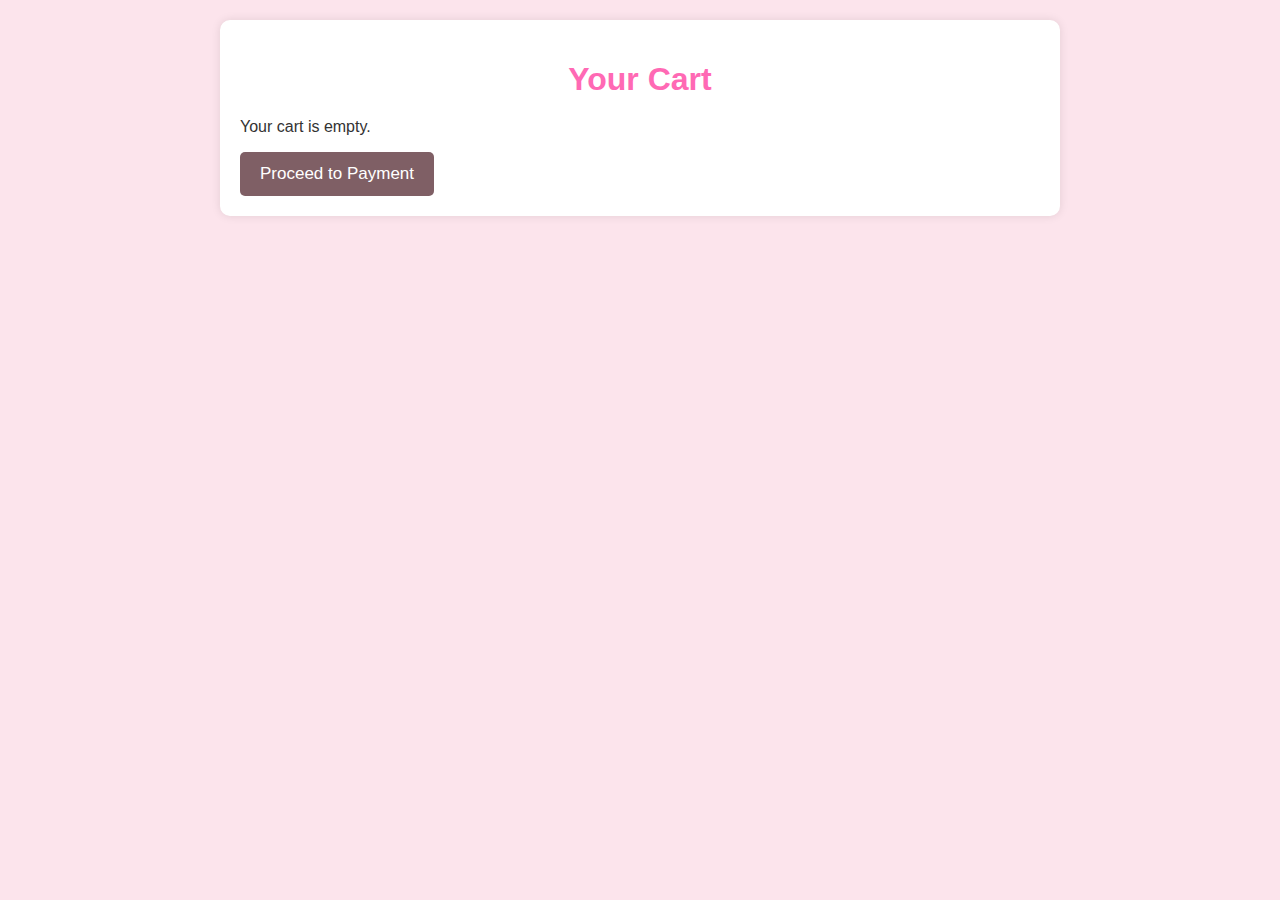
<file: cart.html>
<!DOCTYPE html>
<html lang="en">
<head>
    <meta charset="UTF-8">
    <meta name="viewport" content="width=device-width, initial-scale=1.0">
    <title>Your Cart</title>
    <style>
        body {
            font-family: 'Segoe UI', Tahoma, Geneva, Verdana, sans-serif;
            background-color: #fce4ec; /* Light pink background */
            color: #333;
            margin: 0;
            padding: 0;
        }

        .container {
            max-width: 800px;
            margin: 20px auto;
            padding: 20px;
            background-color: #fff;
            border-radius: 10px;
            box-shadow: 0 0 10px rgba(0, 0, 0, 0.1);
        }

        h1 {
            font-size: 32px;
            margin-bottom: 20px;
            text-align: center;
            color: #ff69b4; /* Hot pink */
        }

        .cart-item {
            border: 2px solid #ff69b4; /* Hot pink border */
            border-radius: 10px;
            padding: 20px;
            margin-bottom: 20px;
            background-color: #fff;
        }

        .cart-item h3 {
            margin: 0 0 15px;
            font-size: 24px;
            color: #ff69b4; /* Hot pink */
            font-weight: bold;
        }

        .cart-item p {
            margin: 10px 0;
            font-size: 18px;
        }

        .cart-item button {
            padding: 12px 20px;
            border: none;
            border-radius: 5px;
            cursor: pointer;
            background-color: #bc4580; /* Hot pink */
            color: #fff;
            font-size: 16px;
            transition: background-color 0.3s ease;
        }

        .cart-item button:hover {
            background-color: #9a5e74; /* Darker pink on hover */
        }

        button{
            font-size:17px;
            background-color: rgb(127, 95, 101);
            padding: 12px 20px;
            border: none;
            border-radius: 5px;
            color: #fff;
        }
    </style>
    <script>
        function loadCart() {
            let cart = JSON.parse(localStorage.getItem('cart')) || [];
            const cartContainer = document.getElementById('cart-container');
            cartContainer.innerHTML = '';

            if (cart.length === 0) {
                cartContainer.innerHTML = '<p>Your cart is empty.</p>';
            } else {
                cart.forEach((item, index) => {
                    const cartItem = document.createElement('div');
                    cartItem.className = 'cart-item';
                    cartItem.innerHTML = `
                        <h3>${item.name}</h3>
                        <p>Price: $${item.price}</p>
                        <p>Quantity: <button onclick="changeQuantity(${index}, -1)">-</button> ${item.quantity} <button onclick="changeQuantity(${index}, 1)">+</button></p>
                        <button onclick="removeFromCart(${index})">Remove</button>
                    `;
                    cartContainer.appendChild(cartItem);
                });
            }
        }

        function changeQuantity(index, delta) {
            let cart = JSON.parse(localStorage.getItem('cart')) || [];
            if (cart[index].quantity + delta > 0) {
                cart[index].quantity += delta;
                localStorage.setItem('cart', JSON.stringify(cart));
                loadCart();
            }
        }

        function removeFromCart(index) {
            let cart = JSON.parse(localStorage.getItem('cart')) || [];
            cart.splice(index, 1);
            localStorage.setItem('cart', JSON.stringify(cart));
            loadCart();
        }

        function proceedToPayment() {
            // Implement payment processing logic here
           // alert('Proceeding to payment...');
            window.location.href = 'payment.html';
        }

        window.onload = loadCart;
    </script>
</head>
<body>

    <div class="container">
        <h1>Your Cart</h1>
        <div id="cart-container"></div>
        <button onclick="proceedToPayment()">Proceed to Payment</button>
    </div>

</body>
</html>
</file>
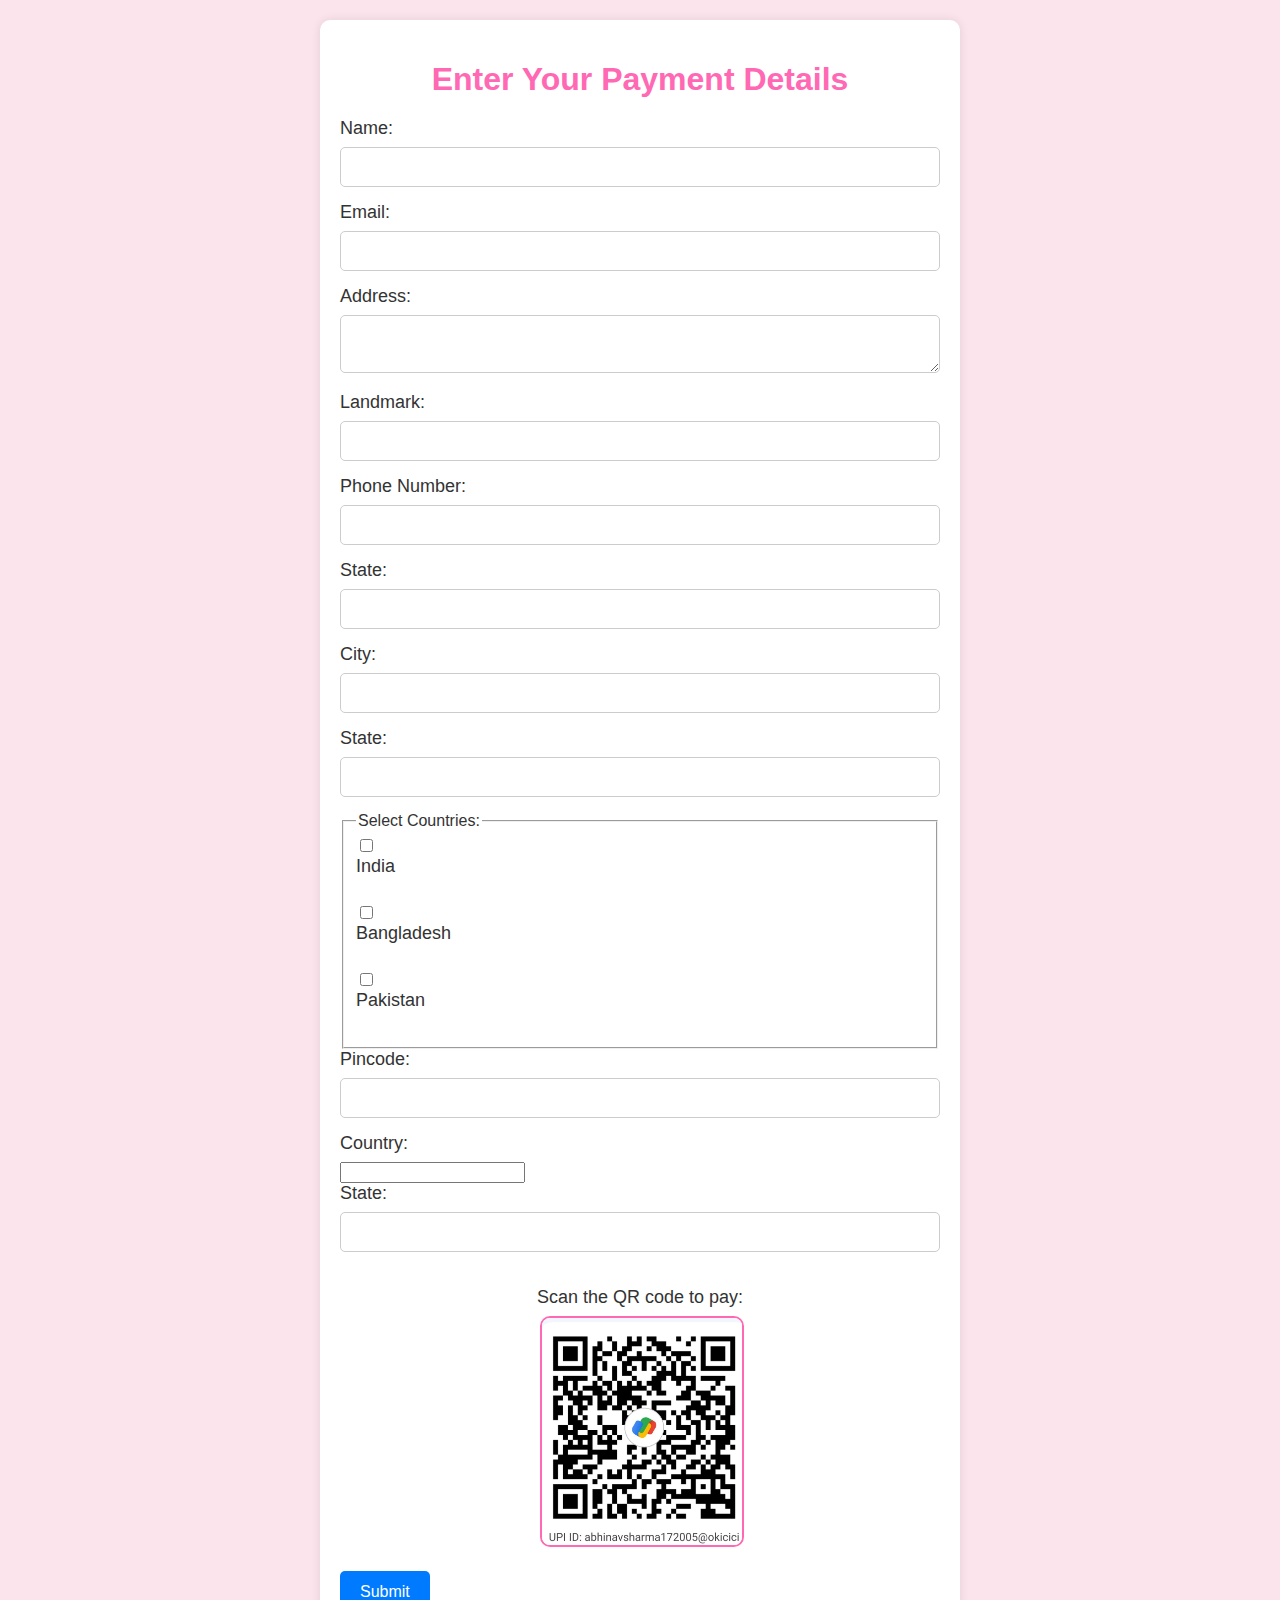
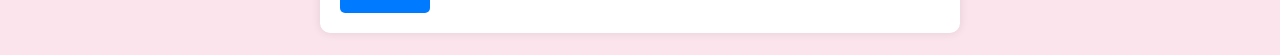
<file: payment.html>
<!DOCTYPE html>
<html lang="en">
<head>
    <meta charset="UTF-8">
    <meta name="viewport" content="width=device-width, initial-scale=1.0">
    <title>Payment Details</title>
    <style>
        body {
            font-family: 'Segoe UI', Tahoma, Geneva, Verdana, sans-serif;
            background-color: #fce4ec; /* Light pink background */
            color: #333;
            margin: 0;
            padding: 0;
        }

        .container {
            max-width: 600px;
            margin: 20px auto;
            padding: 20px;
            background-color: #fff;
            border-radius: 10px;
            box-shadow: 0 0 10px rgba(0, 0, 0, 0.1);
        }

        h1 {
            font-size: 32px;
            margin-bottom: 20px;
            text-align: center;
            color: #ff69b4; /* Hot pink */
        }

        label {
            display: block;
            font-size: 18px;
            margin-bottom: 8px;
        }

        input[type="text"],
        input[type="email"],
        textarea {
            width: 100%;
            padding: 10px;
            font-size: 16px;
            margin-bottom: 15px;
            border: 1px solid #ccc;
            border-radius: 5px;
            box-sizing: border-box;
        }

        button[type="submit"] {
            padding: 12px 20px;
            border: none;
            border-radius: 5px;
            cursor: pointer;
            background-color: #007bff; /* Blue button */
            color: #fff;
            font-size: 16px;
            transition: background-color 0.3s ease;
        }

        button[type="submit"]:hover {
            background-color: #0056b3; /* Darker blue on hover */
        }

        .qr-container {
            text-align: center;
            margin: 20px 0;
        }

        .qr-container img {
            width: 100%;
            height: auto;
            max-width: 200px; /* Adjust the max-width as needed */
            border: 2px solid #ff69b4; /* Add a border if needed */
            border-radius: 10px; /* Add border-radius if needed */
        }

        .dialog-overlay {
            position: fixed;
            top: 0;
            left: 0;
            width: 100%;
            height: 100%;
            background-color: rgba(0, 0, 0, 0.5); /* Semi-transparent black overlay */
            display: flex;
            justify-content: center;
            align-items: center;
            z-index: 999;
        }

        .dialog-box {
            max-width: 400px;
            padding: 20px;
            background-color: #fff;
            border-radius: 10px;
            text-align: center;
            box-shadow: 0 0 10px rgba(0, 0, 0, 0.3);
        }
    </style>
    <script>
        function handleSubmit(event) {
            event.preventDefault(); // Prevent form submission

            // Display the dialog box
            document.getElementById('dialog-overlay').style.display = 'flex';
        }

        function closeDialog() {
            document.getElementById('dialog-overlay').style.display = 'none';
            // You can redirect the user to another page or perform other actions here after closing the dialog
        }
    </script>
</head>
<body>

    <div class="container">
        <h1>Enter Your Payment Details</h1>
        <form id="payment-form" onsubmit="handleSubmit(event)">
            <label for="name">Name:</label>
            <input type="text" id="name" name="name" required>

            <label for="email">Email:</label>
            <input type="email" id="email" name="email" required>

            <label for="address">Address:</label>
            <textarea id="address" name="address" required></textarea>

            <label for="landmark">Landmark:</label>
            <input type="text" id="landmark" name="landmark" required>

            <label for="phone">Phone Number:</label>
            <input type="text" id="phone" name="phone" required>

            <label for="state">State:</label>
            <input type="text" id="state" name="state" required>

            <label for="city">City:</label>
            <input type="text" id="city" name="city" required>

            <label for="state">State:</label>
            <input type="text" id="state" name="state" required>
            
            <fieldset>
                <legend>Select Countries:</legend>
                <input type="checkbox" id="india" name="country" value="India">
                <label for="india">India</label><br>
                <input type="checkbox" id="bangladesh" name="country" value="Bangladesh">
                <label for="bangladesh">Bangladesh</label><br>
                <input type="checkbox" id="pakistan" name="country" value="Pakistan">
                <label for="pakistan">Pakistan</label><br>
            </fieldset>





            <label for="pincode">Pincode:</label>
            <input type="text" id="pincode" name="pincode" required>

            <label for="Country">Country:</label>
            <input type="Country" id="Country" name="state" required>

            <label for="state">State:</label>
            <input type="text" id="state" name="state" required>
            
            

            <div class="qr-container">
                <label for="qr-code">Scan the QR code to pay:</label>
                <div style="width: 200px; margin: 0 auto;">
                    <img id="qr-code" src="readme-images/qr.jpeg" alt="Owner's QR Code">
                </div>
            </div>

            <button type="submit">Submit</button>
        </form>
    </div>

    <div class="dialog-overlay" id="dialog-overlay" style="display: none;">
        <div class="dialog-box">

            <table>
                
                    <tr>
                        <th>First Name</th>
                        <th>Last Name</th>
                        <th>Age</th>
                    </tr>
                </thead>
                <tbody>
                    <tr>
                        <td>mein</td>
                        <td>a</td>
                        <td>25</td>
                    </tr>
                    <tr>
                        <td>Abhianv</td>
                        <td>S</td>
                        <td>30</td>
                    </tr>
                    <tr>
                        <td>Emily</td>
                        <td>archita</td>
                        <td>35</td>
                    </tr>
                    </tbody>
            </table>


            <h2>Order Placed Successfully!</h2>
            <p>Your payment details have been submitted.</p>
            <button onclick="closeDialog()">Close</button>
        </div>
    </div>

</body>
</html>
</file>
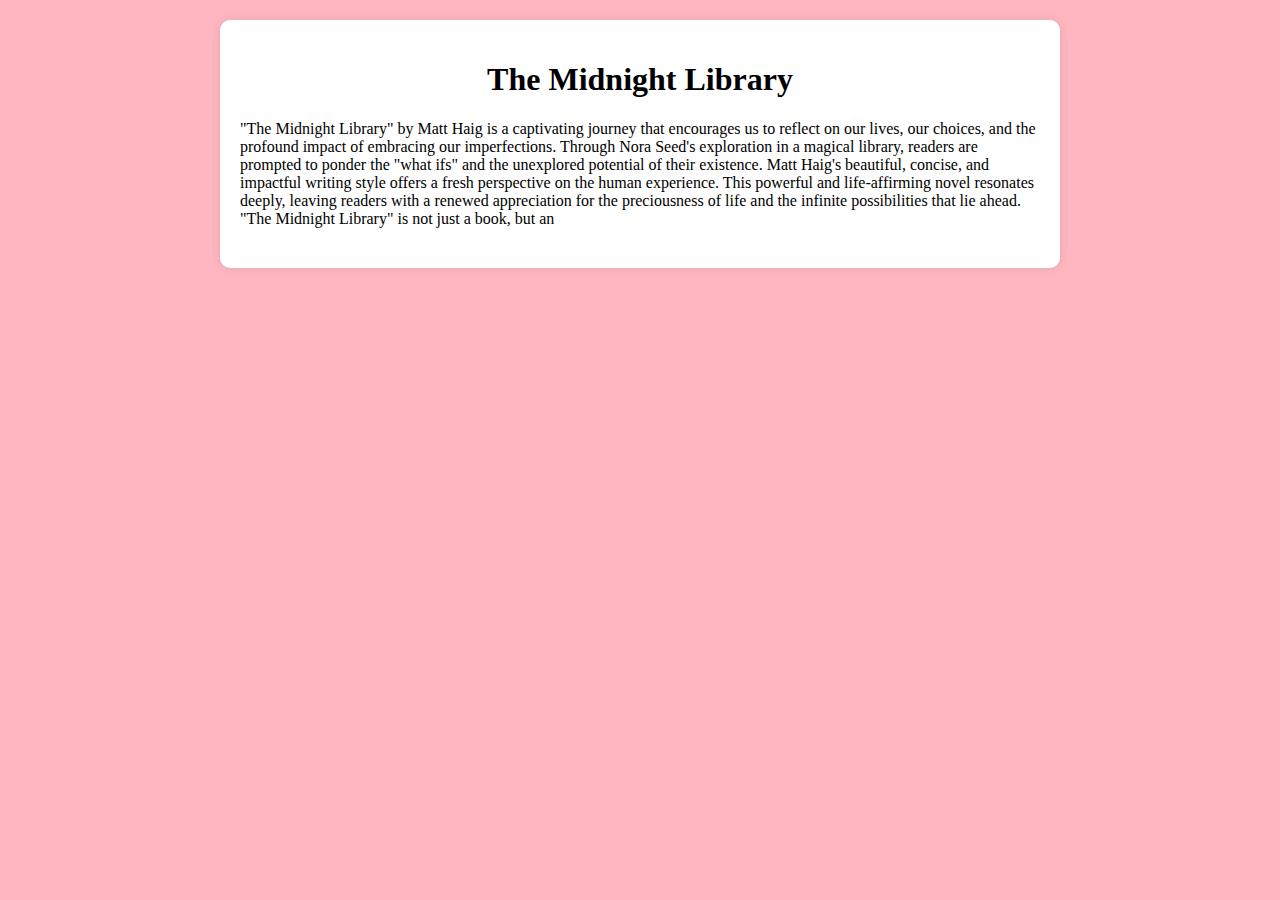
<file: r2.html>
<!DOCTYPE html>
<html lang="en">
<head>
    <meta charset="UTF-8">
    <meta name="viewport" content="width=device-width, initial-scale=1.0">
    <title>The Midnight Library</title>
    <style>
        body {
            font-family: "Times New Roman", Times, serif;
            background-color: lightpink;
            margin: 0;
            padding: 20px;
        }
        .container {
            max-width: 800px;
            margin: 0 auto;
            background-color: white;
            padding: 20px;
            border-radius: 10px;
            box-shadow: 0 0 10px rgba(0, 0, 0, 0.1);
        }
        h1 {
            color: black;
            text-align: center;
        }
        p {
            margin-bottom: 20px;
        }
    </style>
</head>
<body>
    <div class="container">
        <h1>The Midnight Library</h1>
        <p>"The Midnight Library" by Matt Haig is a captivating journey that encourages us to reflect on our lives, our choices, and the profound impact of embracing our imperfections. Through Nora Seed's exploration in a magical library, readers are prompted to ponder the "what ifs" and the unexplored potential of their existence. Matt Haig's beautiful, concise, and impactful writing style offers a fresh perspective on the human experience. This powerful and life-affirming novel resonates deeply, leaving readers with a renewed appreciation for the preciousness of life and the infinite possibilities that lie ahead. "The Midnight Library" is not just a book, but an</p>
    </div>
</body>
</html>
</file>
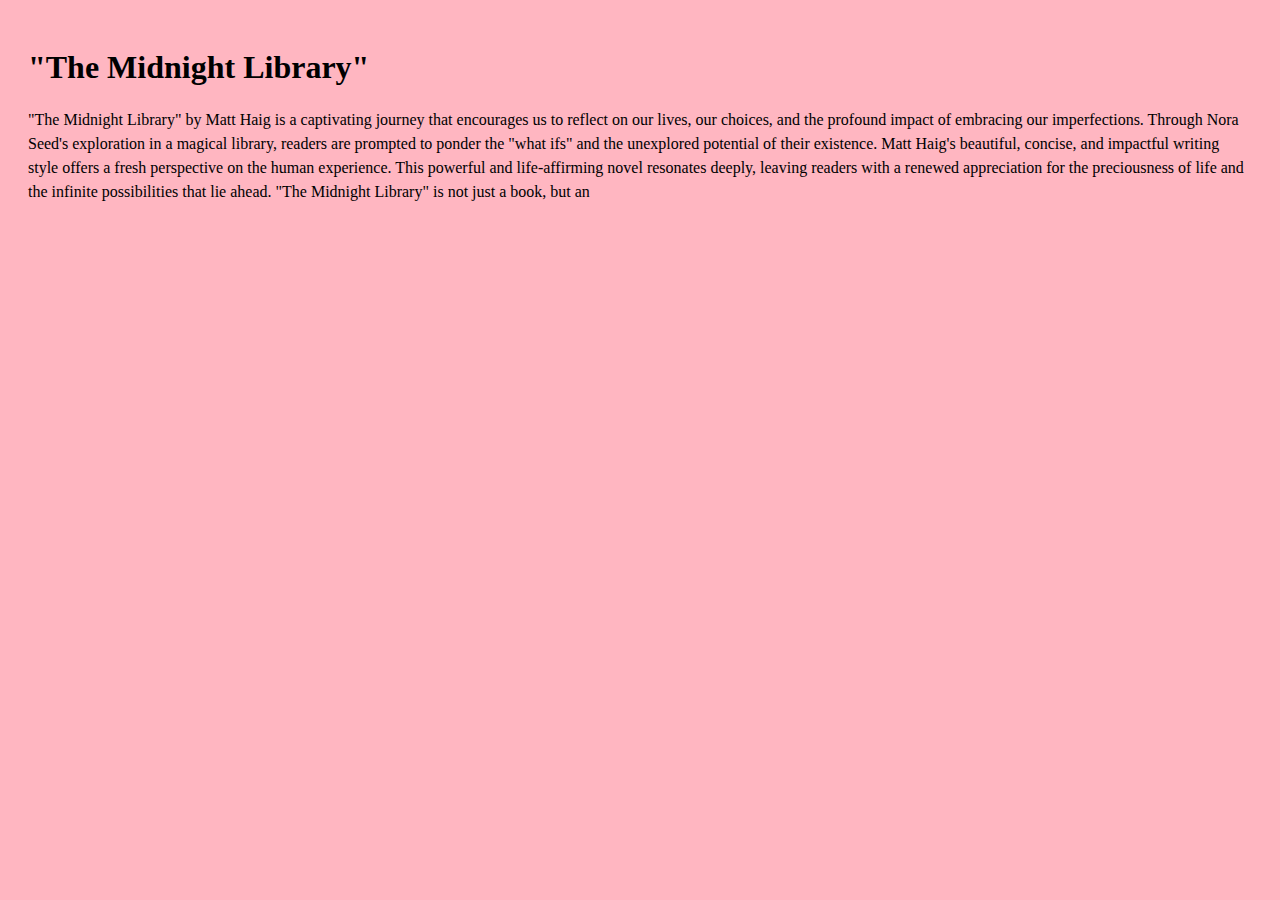
<file: r3.html>
<!DOCTYPE html>
<html lang="en">
<head>
    <meta charset="UTF-8">
    <meta name="viewport" content="width=device-width, initial-scale=1.0">
    <title>The Midnight Library</title>
    <style>
        body {
            font-family: 'Times New Roman', Times, serif;
            background-color: lightpink;
            padding: 20px;
        }
        p {
            margin-bottom: 20px;
            line-height: 1.5;
        }
    </style>
</head>
<body>
    <h1>"The Midnight Library"</h1>
    <p>"The Midnight Library" by Matt Haig is a captivating journey that encourages us to reflect on our lives, our choices, and the profound impact of embracing our imperfections. Through Nora Seed's exploration in a magical library, readers are prompted to ponder the "what ifs" and the unexplored potential of their existence. Matt Haig's beautiful, concise, and impactful writing style offers a fresh perspective on the human experience. This powerful and life-affirming novel resonates deeply, leaving readers with a renewed appreciation for the preciousness of life and the infinite possibilities that lie ahead. "The Midnight Library" is not just a book, but an</p>
</body>
</html>
</file>
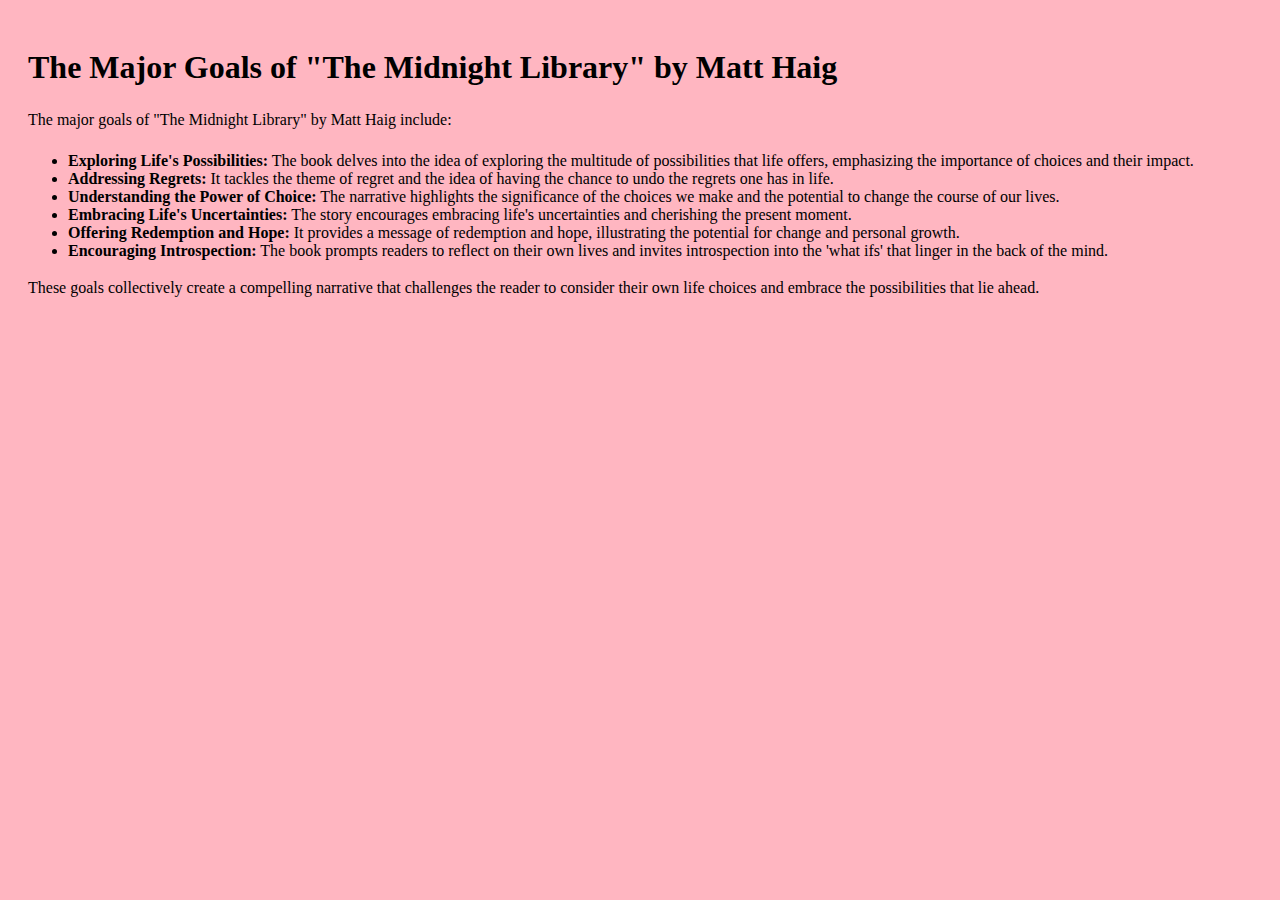
<file: r4.html>
<!DOCTYPE html>
<html lang="en">
<head>
    <meta charset="UTF-8">
    <meta name="viewport" content="width=device-width, initial-scale=1.0">
    <title>The Major Goals of "The Midnight Library" by Matt Haig</title>
    <style>
        body {
            font-family: 'Times New Roman', Times, serif;
            background-color: lightpink;
            padding: 20px;
        }
        p {
            margin-bottom: 20px;
            line-height: 1.5;
        }
    </style>
</head>
<body>
    <h1>The Major Goals of "The Midnight Library" by Matt Haig</h1>
    <p>The major goals of "The Midnight Library" by Matt Haig include:</p>
    <ul>
        <li><strong>Exploring Life's Possibilities:</strong> The book delves into the idea of exploring the multitude of possibilities that life offers, emphasizing the importance of choices and their impact.</li>
        <li><strong>Addressing Regrets:</strong> It tackles the theme of regret and the idea of having the chance to undo the regrets one has in life.</li>
        <li><strong>Understanding the Power of Choice:</strong> The narrative highlights the significance of the choices we make and the potential to change the course of our lives.</li>
        <li><strong>Embracing Life's Uncertainties:</strong> The story encourages embracing life's uncertainties and cherishing the present moment.</li>
        <li><strong>Offering Redemption and Hope:</strong> It provides a message of redemption and hope, illustrating the potential for change and personal growth.</li>
        <li><strong>Encouraging Introspection:</strong> The book prompts readers to reflect on their own lives and invites introspection into the 'what ifs' that linger in the back of the mind.</li>
    </ul>
    <p>These goals collectively create a compelling narrative that challenges the reader to consider their own life choices and embrace the possibilities that lie ahead.</p>
</body>
</html>
</file>
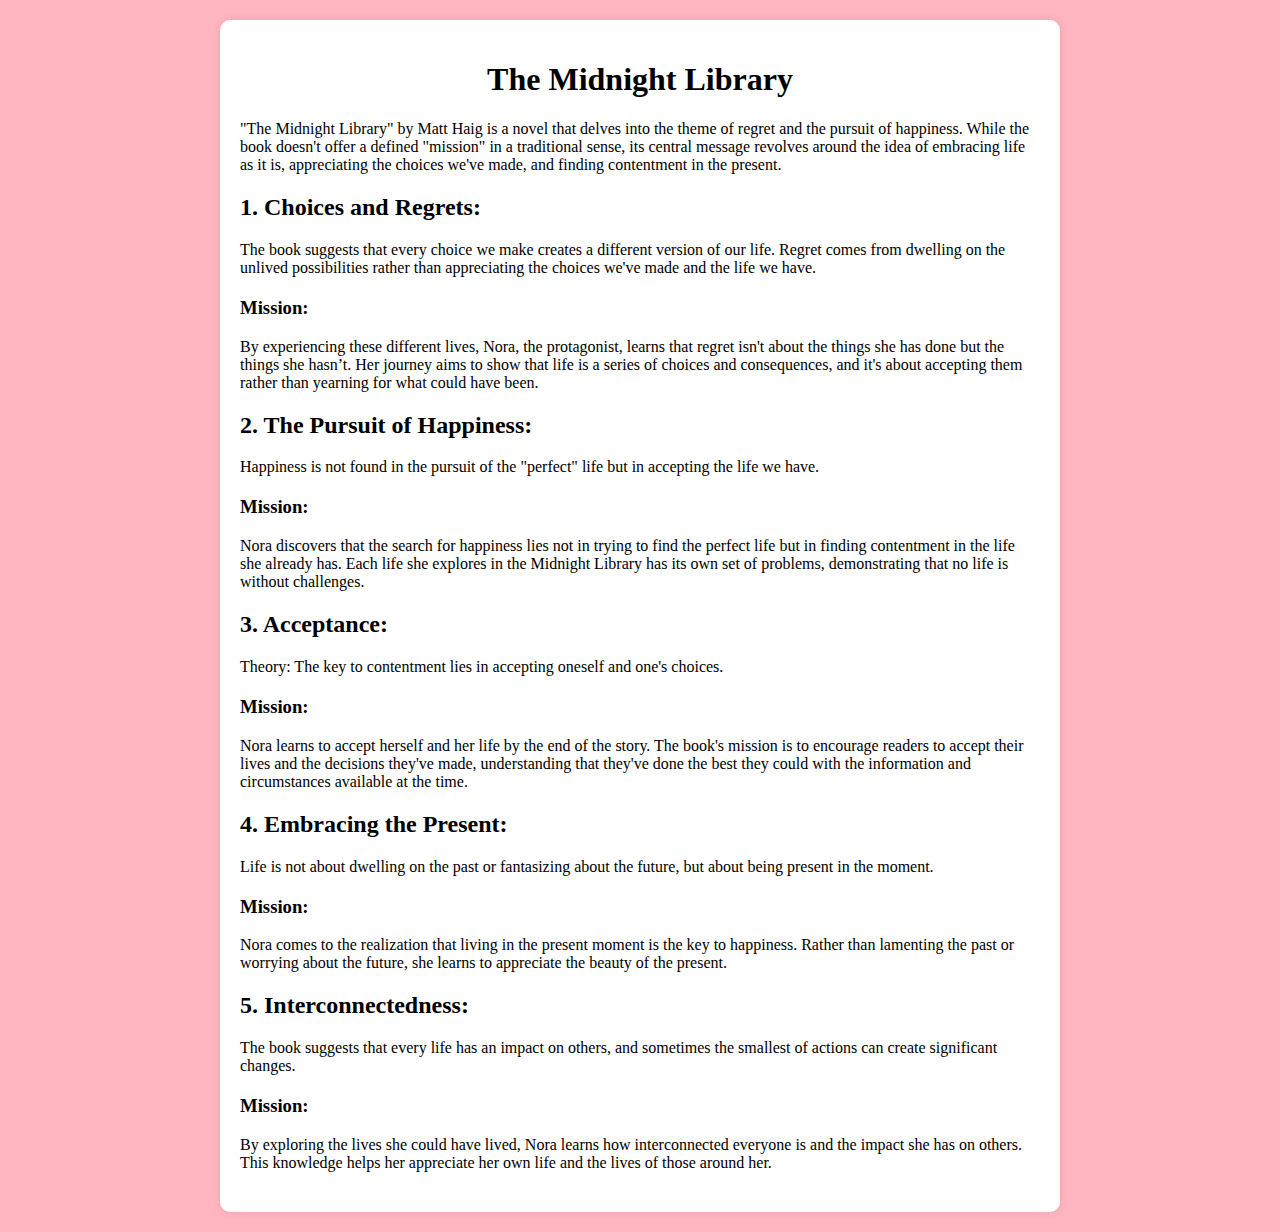
<file: r5.html>
<!DOCTYPE html>
<html lang="en">
<head>
    <meta charset="UTF-8">
    <meta name="viewport" content="width=device-width, initial-scale=1.0">
    <title>The Midnight Library</title>
    <style>
        body {
            font-family: "Times New Roman", Times, serif;
            background-color: lightpink;
            margin: 0;
            padding: 20px;
        }
        .container {
            max-width: 800px;
            margin: 0 auto;
            background-color: white;
            padding: 20px;
            border-radius: 10px;
            box-shadow: 0 0 10px rgba(0, 0, 0, 0.1);
        }
        h1 {
            text-align: center;
        }
        h2 {
            margin-top: 20px;
        }
        p {
            margin-bottom: 20px;
        }
    </style>
</head>
<body>
    <div class="container">
        <h1>The Midnight Library</h1>
        <p>"The Midnight Library" by Matt Haig is a novel that delves into the theme of regret and the pursuit of happiness. While the book doesn't offer a defined "mission" in a traditional sense, its central message revolves around the idea of embracing life as it is, appreciating the choices we've made, and finding contentment in the present.</p>
        
        <h2>1. Choices and Regrets:</h2>
        <p>The book suggests that every choice we make creates a different version of our life. Regret comes from dwelling on the unlived possibilities rather than appreciating the choices we've made and the life we have.</p>
        
        <h3>Mission:</h3>
        <p>By experiencing these different lives, Nora, the protagonist, learns that regret isn't about the things she has done but the things she hasn’t. Her journey aims to show that life is a series of choices and consequences, and it's about accepting them rather than yearning for what could have been.</p>
        
        <h2>2. The Pursuit of Happiness:</h2>
        <p>Happiness is not found in the pursuit of the "perfect" life but in accepting the life we have.</p>
        
        <h3>Mission:</h3>
        <p>Nora discovers that the search for happiness lies not in trying to find the perfect life but in finding contentment in the life she already has. Each life she explores in the Midnight Library has its own set of problems, demonstrating that no life is without challenges.</p>
        
        <h2>3. Acceptance:</h2>
        <p>Theory: The key to contentment lies in accepting oneself and one's choices.</p>
        
        <h3>Mission:</h3>
        <p>Nora learns to accept herself and her life by the end of the story. The book's mission is to encourage readers to accept their lives and the decisions they've made, understanding that they've done the best they could with the information and circumstances available at the time.</p>
        
        <h2>4. Embracing the Present:</h2>
        <p>Life is not about dwelling on the past or fantasizing about the future, but about being present in the moment.</p>
        
        <h3>Mission:</h3>
        <p>Nora comes to the realization that living in the present moment is the key to happiness. Rather than lamenting the past or worrying about the future, she learns to appreciate the beauty of the present.</p>
        
        <h2>5. Interconnectedness:</h2>
        <p>The book suggests that every life has an impact on others, and sometimes the smallest of actions can create significant changes.</p>
        
        <h3>Mission:</h3>
        <p>By exploring the lives she could have lived, Nora learns how interconnected everyone is and the impact she has on others. This knowledge helps her appreciate her own life and the lives of those around her.</p>
    </div>
</body>
</html>
</file>
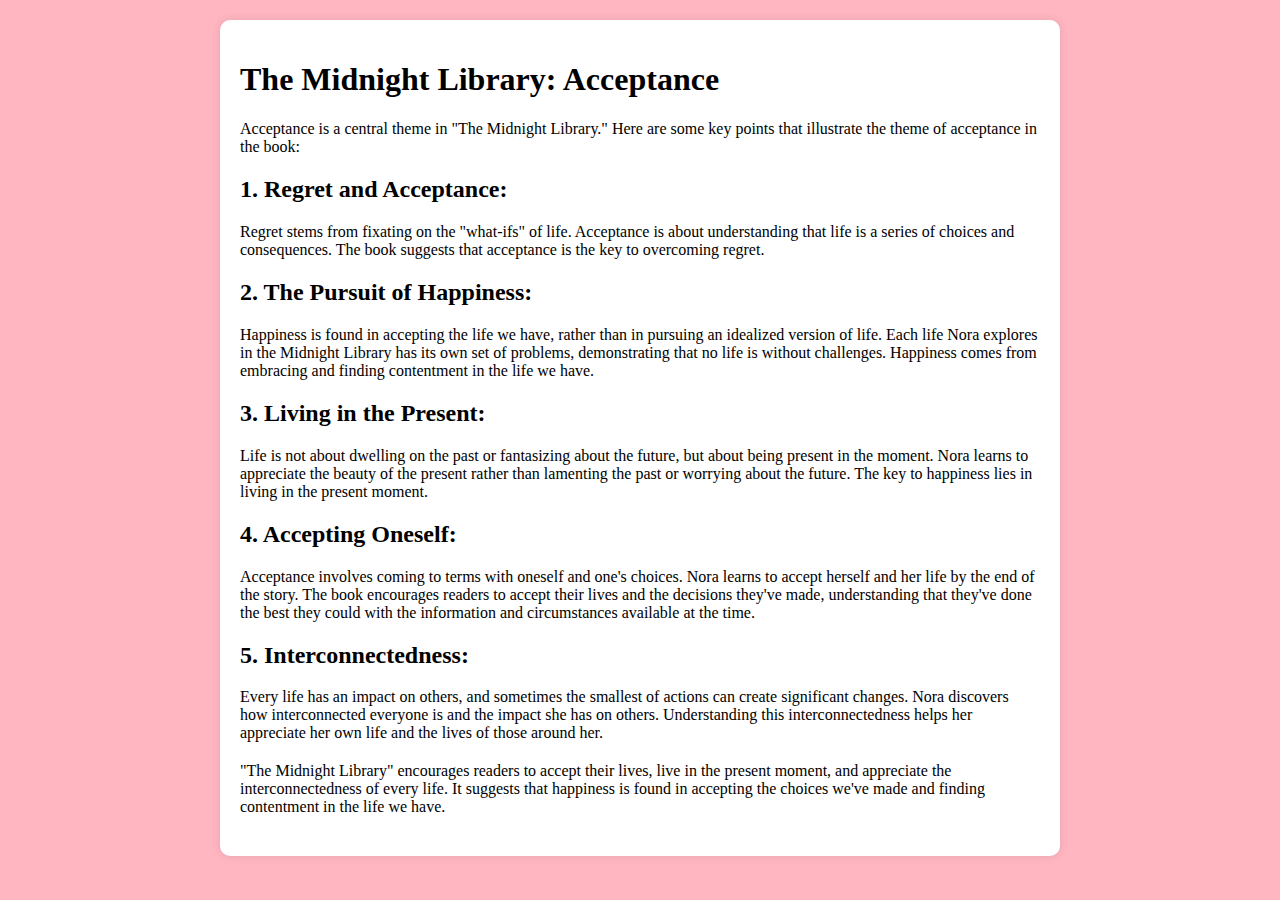
<file: r6.html>
<!DOCTYPE html>
<html lang="en">
<head>
    <meta charset="UTF-8">
    <meta name="viewport" content="width=device-width, initial-scale=1.0">
    <title>The Midnight Library: Acceptance</title>
    <style>
        body {
            font-family: "Times New Roman", Times, serif;
            background-color: lightpink;
            margin: 0;
            padding: 20px;
        }
        .container {
            max-width: 800px;
            margin: 0 auto;
            background-color: white;
            padding: 20px;
            border-radius: 10px;
            box-shadow: 0 0 10px rgba(0, 0, 0, 0.1);
        }
        h1, h2, h3 {
            color: black;
        }
        p {
            margin-bottom: 20px;
        }
    </style>
</head>
<body>
    <div class="container">
        <h1>The Midnight Library: Acceptance</h1>
        <p>Acceptance is a central theme in "The Midnight Library." Here are some key points that illustrate the theme of acceptance in the book:</p>
        
        <h2>1. Regret and Acceptance:</h2>
        <p>Regret stems from fixating on the "what-ifs" of life. Acceptance is about understanding that life is a series of choices and consequences. The book suggests that acceptance is the key to overcoming regret.</p>
        
        <h2>2. The Pursuit of Happiness:</h2>
        <p>Happiness is found in accepting the life we have, rather than in pursuing an idealized version of life. Each life Nora explores in the Midnight Library has its own set of problems, demonstrating that no life is without challenges. Happiness comes from embracing and finding contentment in the life we have.</p>
        
        <h2>3. Living in the Present:</h2>
        <p>Life is not about dwelling on the past or fantasizing about the future, but about being present in the moment. Nora learns to appreciate the beauty of the present rather than lamenting the past or worrying about the future. The key to happiness lies in living in the present moment.</p>
        
        <h2>4. Accepting Oneself:</h2>
        <p>Acceptance involves coming to terms with oneself and one's choices. Nora learns to accept herself and her life by the end of the story. The book encourages readers to accept their lives and the decisions they've made, understanding that they've done the best they could with the information and circumstances available at the time.</p>
        
        <h2>5. Interconnectedness:</h2>
        <p>Every life has an impact on others, and sometimes the smallest of actions can create significant changes. Nora discovers how interconnected everyone is and the impact she has on others. Understanding this interconnectedness helps her appreciate her own life and the lives of those around her.</p>
        
        <p>"The Midnight Library" encourages readers to accept their lives, live in the present moment, and appreciate the interconnectedness of every life. It suggests that happiness is found in accepting the choices we've made and finding contentment in the life we have.</p>
    </div>
</body>
</html>
</file>
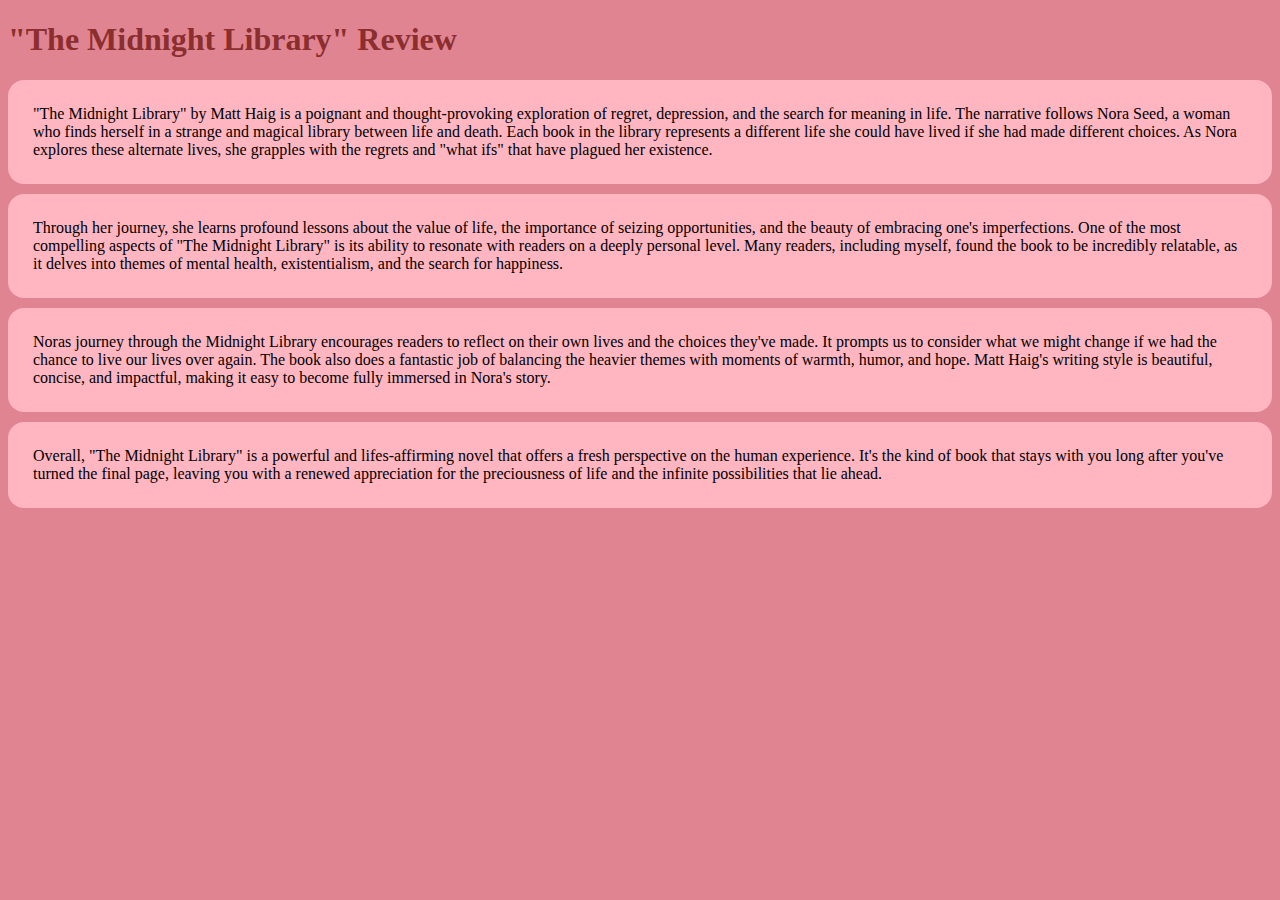
<file: readmore.html>
<!DOCTYPE html>
<html lang="en">
<head>
    <meta charset="UTF-8">
    <meta name="viewport" content="width=device-width, initial-scale=1.0">
    <title>The Midnight Library Review</title>
    <style>
        body {
            background-color: #e18492; /* Baby pink background color */
            color: black;
            font-family:'Times New Roman', Times, serif, Palatino, serif;
        }
        h1 {
            color: rgb(139, 46, 46); /* Red heading color */
        }
        p {
            background-color:lightpink; /* White paragraph background */
            padding: 25px;
            margin: 10px 0;
            border-radius: 16px;
        }
    </style>
</head>
<body>
    <h1>"The Midnight Library" Review</h1>
    <p>"The Midnight Library" by Matt Haig is a poignant and thought-provoking exploration of regret, depression, and the search for meaning in life. The narrative follows Nora Seed, a woman who finds herself in a strange and magical library between life and death. Each book in the library represents a different life she could have lived if she had made different choices. As Nora explores these alternate lives, she grapples with the regrets and "what ifs" that have plagued her existence.</p>
    <p>Through her journey, she learns profound lessons about the value of life, the importance of seizing opportunities, and the beauty of embracing one's imperfections. One of the most compelling aspects of "The Midnight Library" is its ability to resonate with readers on a deeply personal level. Many readers, including myself, found the book to be incredibly relatable, as it delves into themes of mental health, existentialism, and the search for happiness.</p>
    <p>Noras journey through the Midnight Library encourages readers to reflect on their own lives and the choices they've made. It prompts us to consider what we might change if we had the chance to live our lives over again. The book also does a fantastic job of balancing the heavier themes with moments of warmth, humor, and hope. Matt Haig's writing style is beautiful, concise, and impactful, making it easy to become fully immersed in Nora's story.</p>
    <p>Overall, "The Midnight Library" is a powerful and lifes-affirming novel that offers a fresh perspective on the human experience. It's the kind of book that stays with you long after you've turned the final page, leaving you with a renewed appreciation for the preciousness of life and the infinite possibilities that lie ahead.</p>
</body>
</html>
</file>
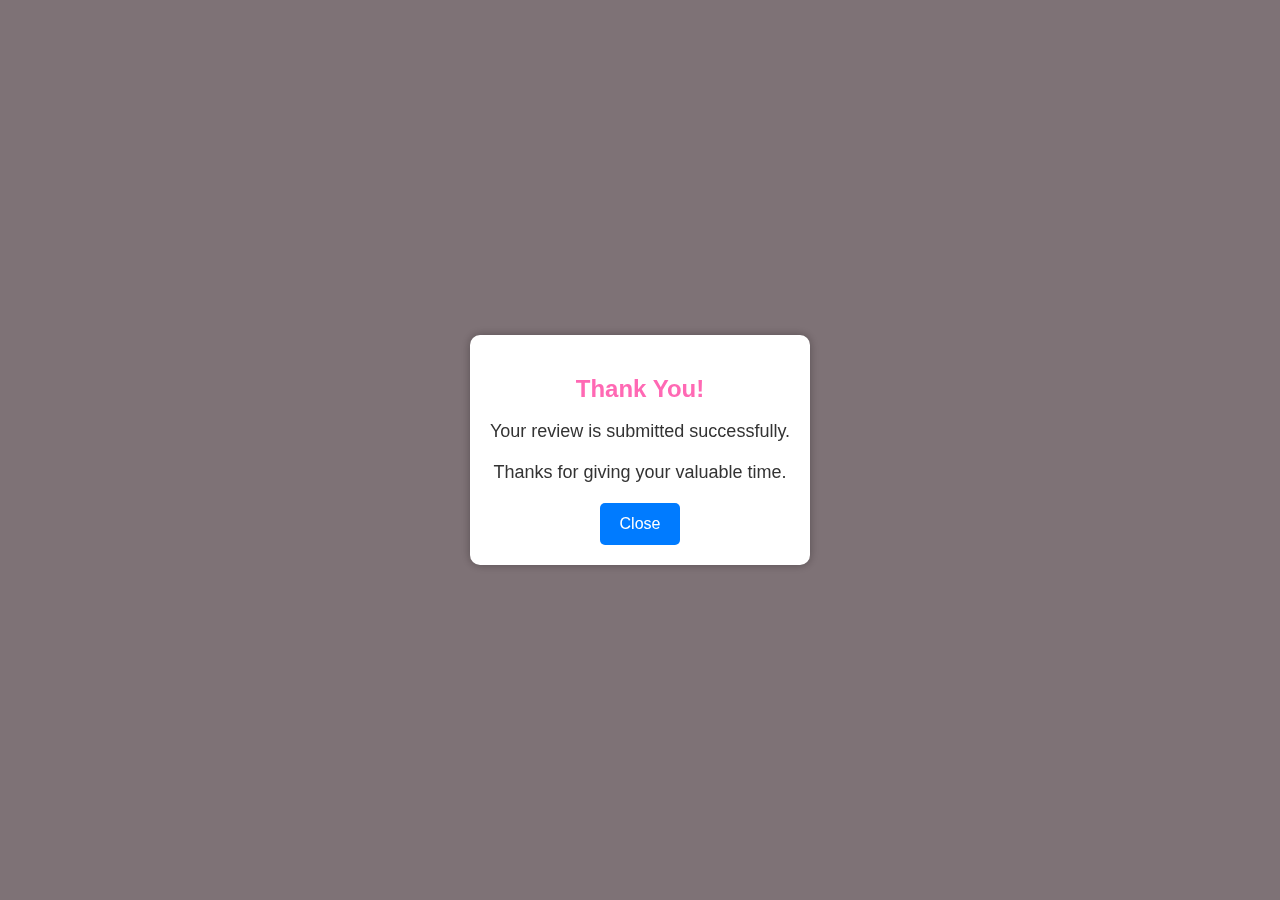
<file: thank.html>
<!DOCTYPE html>
<html lang="en">
<head>
    <meta charset="UTF-8">
    <meta name="viewport" content="width=device-width, initial-scale=1.0">
    <title>Thank You</title>
    <style>
        body {
            font-family: 'Segoe UI', Tahoma, Geneva, Verdana, sans-serif;
            background-color: #fce4ec; /* Light pink background */
            color: #333;
            margin: 0;
            padding: 0;
            display: flex;
            justify-content: center;
            align-items: center;
            height: 100vh;
            overflow: hidden;
        }

        .dialog-overlay {
            position: fixed;
            top: 0;
            left: 0;
            width: 100%;
            height: 100%;
            background-color: rgba(0, 0, 0, 0.5); /* Semi-transparent black overlay */
            display: flex;
            justify-content: center;
            align-items: center;
            z-index: 999;
        }

        .dialog-box {
            max-width: 400px;
            padding: 20px;
            background-color: #fff;
            border-radius: 10px;
            text-align: center;
            box-shadow: 0 0 10px rgba(0, 0, 0, 0.3);
        }

        .dialog-box h2 {
            font-size: 24px;
            margin-bottom: 10px;
            color: #ff69b4; /* Hot pink */
        }

        .dialog-box p {
            font-size: 18px;
            margin-bottom: 20px;
        }

        .dialog-box button {
            padding: 12px 20px;
            border: none;
            border-radius: 5px;
            cursor: pointer;
            background-color: #007bff; /* Blue button */
            color: #fff;
            font-size: 16px;
            transition: background-color 0.3s ease;
        }

        .dialog-box button:hover {
            background-color: #0056b3; /* Darker blue on hover */
        }
    </style>
    <script>
        function closeDialog() {
            document.getElementById('dialog-overlay').style.display = 'none';
            // Redirect to another page or perform other actions here if needed
        }

        window.onload = function() {
            // Show the dialog box when the page loads
            document.getElementById('dialog-overlay').style.display = 'flex';
        }
    </script>
</head>
<body>

    <div class="dialog-overlay" id="dialog-overlay">
        <div class="dialog-box">
            <h2>Thank You!</h2>
            <p>Your review is submitted successfully.</p>
            <p>Thanks for giving your valuable time.</p>
            <button onclick="closeDialog()">Close</button>
        </div>
    </div>

</body>
</html>
</file>
